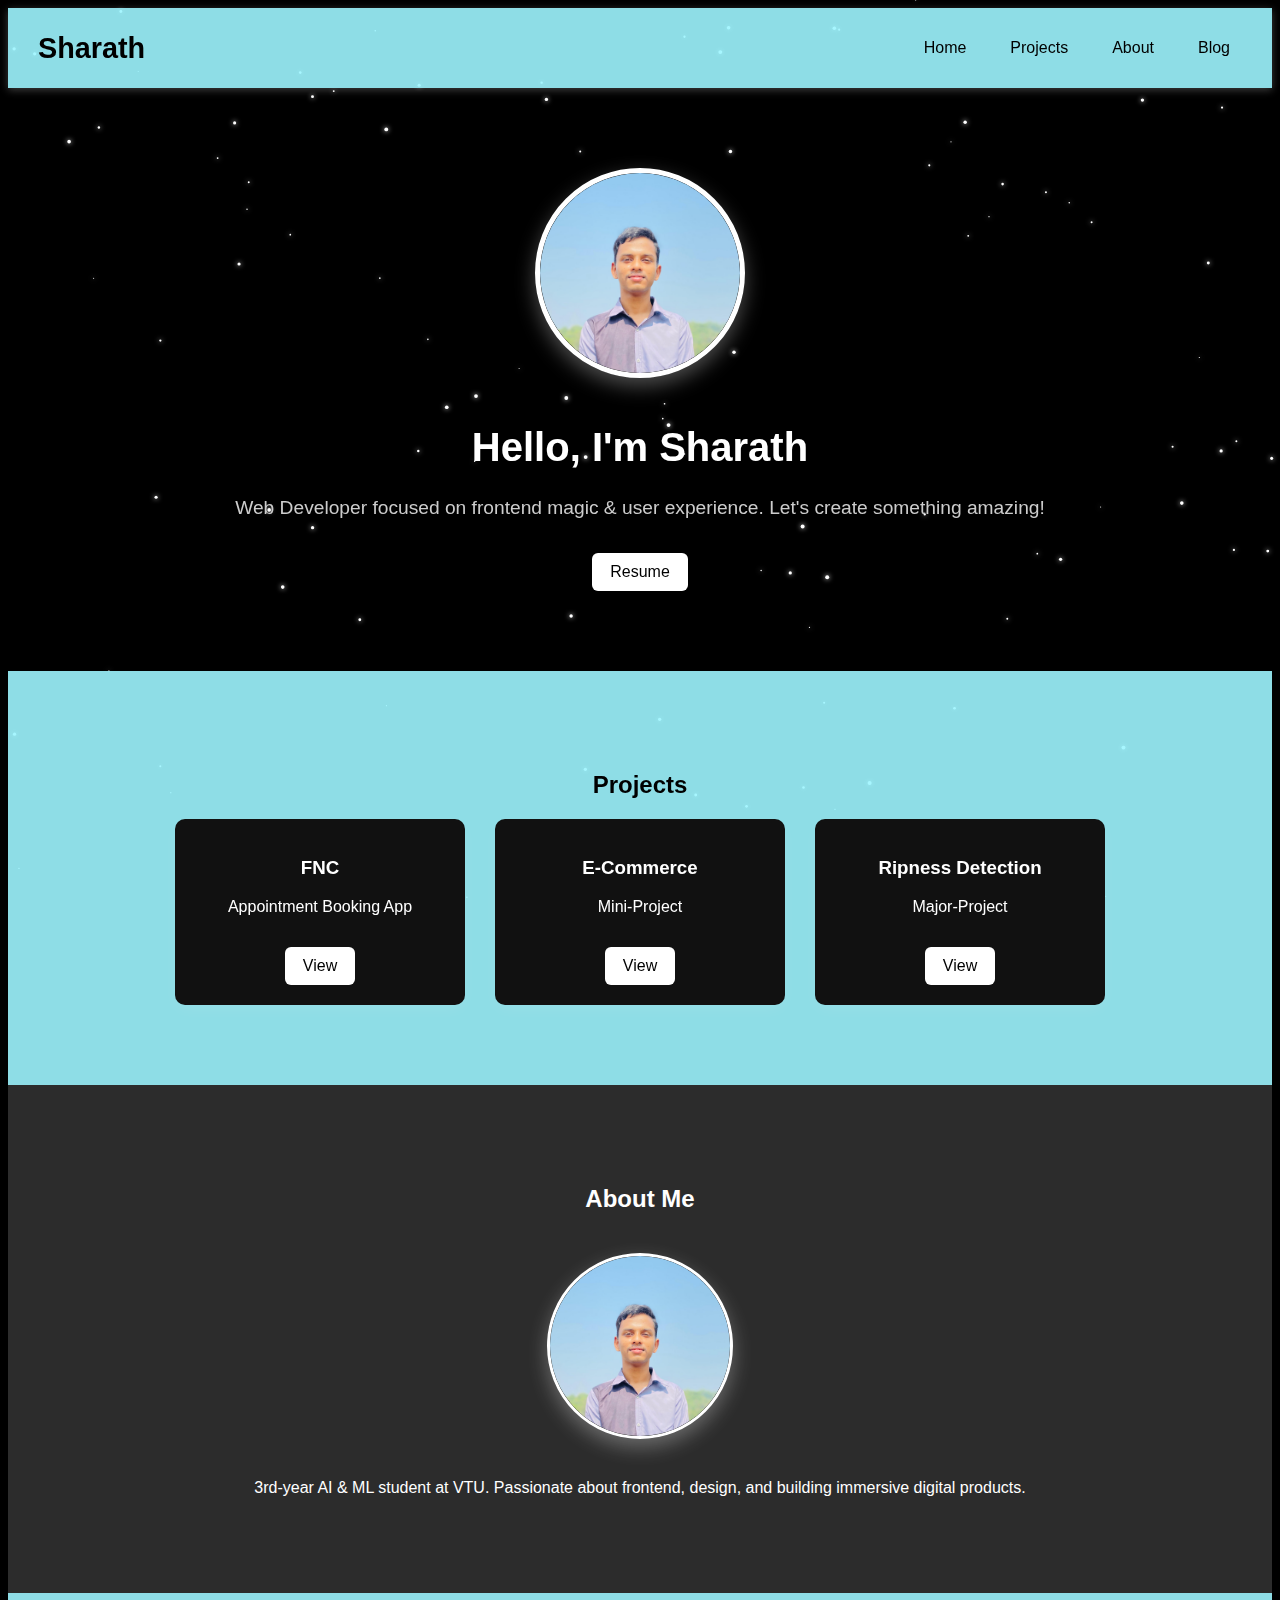
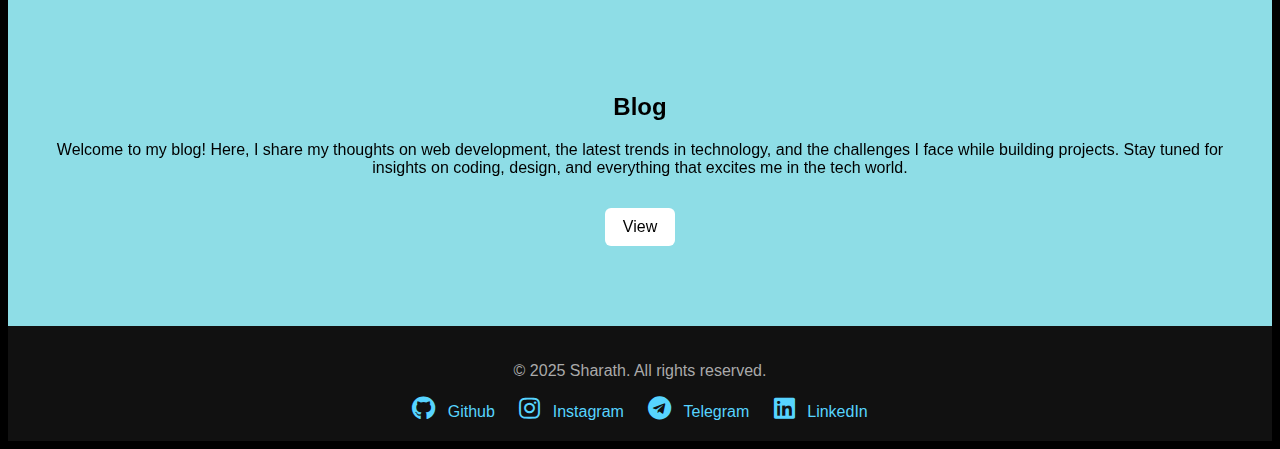
<file: index.html>
<!DOCTYPE html>
<html lang="en">
<head>
  <meta charset="UTF-8" />
  <meta name="viewport" content="width=device-width, initial-scale=1.0"/>
  <title>Sharath | Portfolio</title>
  <link rel="stylesheet" href="styles.css" />
  <link rel="stylesheet" href="https://cdnjs.cloudflare.com/ajax/libs/font-awesome/5.15.4/css/all.min.css" />
  <style>html { scroll-behavior: smooth; }</style>
</head>
<body>

  <!-- Falling Stars -->
  <canvas id="star-canvas"></canvas>

  <!-- Navbar -->
  <div class="navbar">
    <div class="navbar-container">
      <a href="#" class="logo">Sharath</a>
      <ul class="navbar-links">
        <li><a href="#home">Home</a></li>
        <li><a href="#projects">Projects</a></li>
        <li><a href="#about">About</a></li>
        <li><a href="#blog">Blog</a></li>
      </ul>
    </div>
  
  </div>

  <!-- Home -->
  <section id="home" class="section home-section show">
    <div class="home-content">
      <img src="profile.png" alt="Profile" class="profile-img" />
      <div>
        <h1>Hello, I'm Sharath</h1>
        <p>Web Developer focused on frontend magic & user experience. Let's create something amazing!</p>
        <a href="resume.html" class="view-button">Resume</a>
      </div>
    </div>
  </section>

  <!-- Projects -->
  <section id="projects" class="section show">
    <h2 style="color: black;">Projects</h2>
    <div class="projects-grid">
      <div class="project-card">
        <h3>FNC</h3>
        <p>Appointment Booking App</p>
        <a href="project.html" class="view-button">View</a>
      </div>
      <div class="project-card">
        <h3>E-Commerce</h3>
        <p>Mini-Project</p>
        <a href="project.html" class="view-button">View</a>
      </div>
      <div class="project-card">
        <h3>Ripness Detection</h3>
        <p>Major-Project</p>
        <a href="project.html" class="view-button">View</a>
      </div>
      <!-- Add more project cards -->
    </div>
  </section>

  <!-- About -->
  <section id="about" class="section show">
    <h2>About Me</h2>
    <img src="profile.png" alt="Sharath" class="about-img" />
    <p>3rd-year AI & ML student at VTU. Passionate about frontend, design, and building immersive digital products.</p>
  </section>

  <!-- Blog -->
  <section id="blog" class="section show">
    <h2 style="color: black;">Blog</h2>
    <p style="color:black;"> Welcome to my blog! Here, I share my thoughts on web development, the latest trends in technology, 
        and the challenges I face while building projects. Stay tuned for insights on coding, design, and 
        everything that excites me in the tech world.</p>
    <a href="blog.html" class="view-button">View</a>
  </section>


  <!-- Footer -->
  <footer>
    <p>&copy; 2025 Sharath. All rights reserved.</p>
    <div class="socials">
      <a href="https://github.com/sharathbedrodi2004" target="_blank"><i class="fab fa-github"></i> Github</a>
      <a href="https://www.instagram.com/sharathbedrodi?igsh=MXFmYzJ5ZnN4b3F5NA==" target="_blank"><i class="fab fa-instagram"></i> Instagram</a>
      <a href="https://t.me" target="_blank"><i class="fab fa-telegram"></i> Telegram</a>
      <a href="https://www.linkedin.com/in/sharath-b-0b450b358?utm_source=share&utm_campaign=share_via&utm_content=profile&utm_medium=android_app" target="_blank"><i class="fab fa-linkedin"></i> LinkedIn</a>
    </div>
  </footer>

  <!-- JS for Animation -->
  <script>
    const canvas = document.getElementById("star-canvas");
    const ctx = canvas.getContext("2d");
    canvas.width = window.innerWidth;
    canvas.height = window.innerHeight;
    const stars = Array.from({length: 100}, () => ({
      x: Math.random() * canvas.width,
      y: Math.random() * canvas.height,
      r: Math.random() * 1.5 + 0.5,
      speed: Math.random() * 1 + 0.5,
    }));
    function animateStars() {
      ctx.clearRect(0, 0, canvas.width, canvas.height);
      stars.forEach(star => {
        ctx.beginPath();
        ctx.arc(star.x, star.y, star.r, 0, 2 * Math.PI);
        ctx.fillStyle = "#fff";
        ctx.shadowBlur = 5;
        ctx.shadowColor = "#fff";
        ctx.fill();
        star.y += star.speed;
        star.x += star.speed * 0.2;
        if (star.y > canvas.height || star.x > canvas.width) {
          star.x = Math.random() * canvas.width;
          star.y = 0;
        }
      });
      requestAnimationFrame(animateStars);
    }
    animateStars();
  </script>
</body>
</html>
</file>
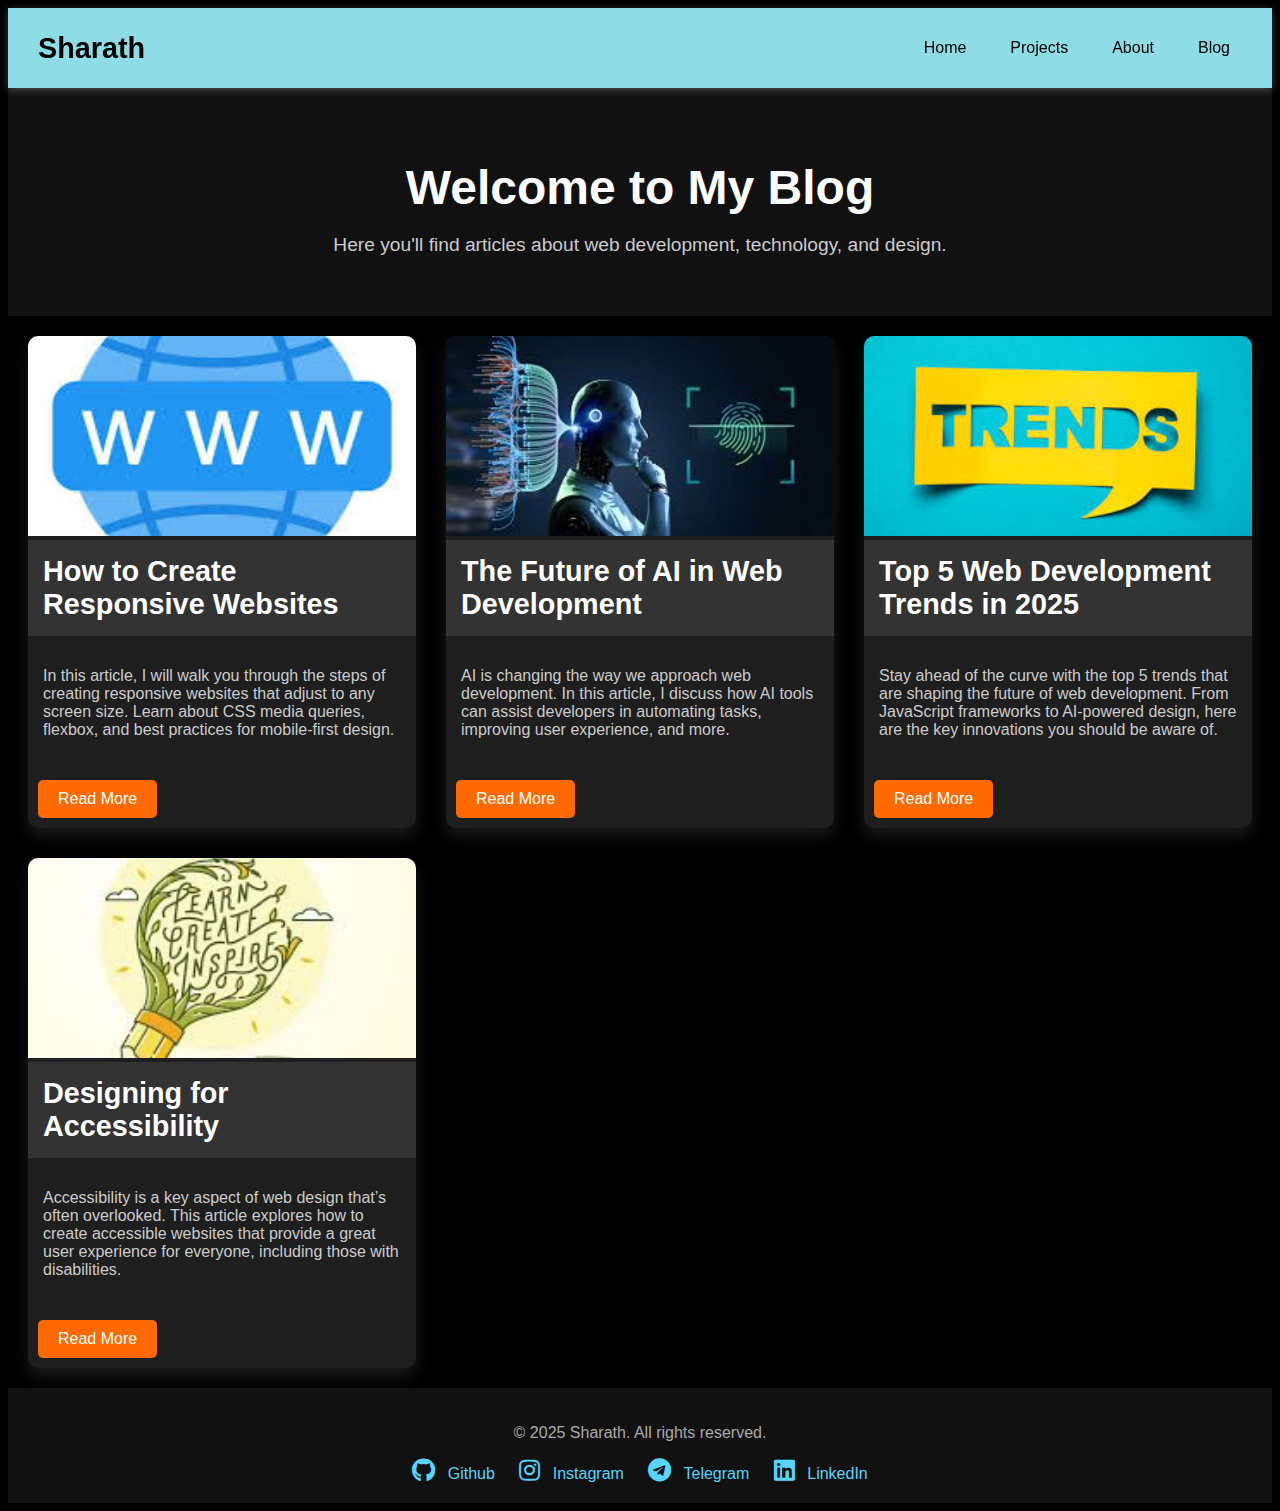
<file: blog.html>
<!DOCTYPE html>
<html lang="en">
<head>
  <meta charset="UTF-8" />
  <meta name="viewport" content="width=device-width, initial-scale=1.0"/>
  <title>Sharath | Blog</title>
  <link rel="stylesheet" href="styles1.css" />
  <link rel="stylesheet" href="https://cdnjs.cloudflare.com/ajax/libs/font-awesome/5.15.4/css/all.min.css" />
  <style>html { scroll-behavior: smooth; }</style>
</head>
<body>

      <!-- Navbar -->
  <div class="navbar">
    <div class="navbar-container">
      <a href="#" class="logo">Sharath</a>
      <ul class="navbar-links">
        <li><a href="index.html">Home</a></li>
        <li><a href="index.html">Projects</a></li>
        <li><a href="index.html">About</a></li>
        <li><a href="index.html">Blog</a></li>
      </ul>
    </div>
  
  </div>

  <!-- Blog Header -->
  <header class="blog-header">
    <h1>Welcome to My Blog</h1>
    <p>Here you'll find articles about web development, technology, and design.</p>
  </header>

  <!-- Blog Posts Section -->
  <section id="blog" class="section">
    <div class="blog-posts-container">

      <!-- Post 1 -->
      <div class="blog-post">
        <img src="blog1.jpg" alt="Blog Post 1 Image" class="blog-post-image"/>
        <h3 class="blog-post-title">How to Create Responsive Websites</h3>
        <p class="blog-post-text">
          In this article, I will walk you through the steps of creating responsive websites that adjust to any screen size. 
          Learn about CSS media queries, flexbox, and best practices for mobile-first design.
        </p>
        <a href="#" class="read-more-btn">Read More</a>
      </div>

      <!-- Post 2 -->
      <div class="blog-post">
        <img src="blog2.jpg" alt="Blog Post 2 Image" class="blog-post-image"/>
        <h3 class="blog-post-title">The Future of AI in Web Development</h3>
        <p class="blog-post-text">
          AI is changing the way we approach web development. In this article, I discuss how AI tools can assist developers in 
          automating tasks, improving user experience, and more.
        </p>
        <a href="#" class="read-more-btn">Read More</a>
      </div>

      <!-- Post 3 -->
      <div class="blog-post">
        <img src="blog3.jpg" alt="Blog Post 3 Image" class="blog-post-image"/>
        <h3 class="blog-post-title">Top 5 Web Development Trends in 2025</h3>
        <p class="blog-post-text">
          Stay ahead of the curve with the top 5 trends that are shaping the future of web development. From JavaScript 
          frameworks to AI-powered design, here are the key innovations you should be aware of.
        </p>
        <a href="#" class="read-more-btn">Read More</a>
      </div>

      <!-- Post 4 -->
      <div class="blog-post">
        <img src="blog4.jpg" alt="Blog Post 4 Image" class="blog-post-image"/>
        <h3 class="blog-post-title">Designing for Accessibility</h3>
        <p class="blog-post-text">
          Accessibility is a key aspect of web design that’s often overlooked. This article explores how to create accessible 
          websites that provide a great user experience for everyone, including those with disabilities.
        </p>
        <a href="#" class="read-more-btn">Read More</a>
      </div>

    </div>
  </section>

  <!-- Footer -->
  <footer>
    <p>&copy; 2025 Sharath. All rights reserved.</p>
    <div class="socials">
      <a href="https://github.com/sharathbedrodi2004" target="_blank"><i class="fab fa-github"></i> Github</a>
      <a href="https://www.instagram.com/sharathbedrodi?igsh=MXFmYzJ5ZnN4b3F5NA==" target="_blank"><i class="fab fa-instagram"></i> Instagram</a>
      <a href="https://t.me" target="_blank"><i class="fab fa-telegram"></i> Telegram</a>
      <a href="https://www.linkedin.com/in/sharath-b-0b450b358?utm_source=share&utm_campaign=share_via&utm_content=profile&utm_medium=android_app" target="_blank"><i class="fab fa-linkedin"></i> LinkedIn</a>
    </div>
  </footer>

</body>
</html>
</file>
<file: styles.css>
/* Base */
body {
    font-family: 'Segoe UI', sans-serif;
    background: #000;
    color: #fff;
    overflow-x: hidden;
  }
  
  section {
    padding: 80px 20px;
    text-align: center;
    opacity: 0;
    transform: translateY(40px);
    transition: 0.8s ease;
  }
  @media (max-width: 768px) {
    .navbar-container {
      flex-direction: column;
      align-items: center;
    }
  
    .projects-grid {
      flex-direction: column;
      align-items: center;
    }
  
    .project-card {
      width: 90%;
      max-width: 300px;
    }
  
    section {
      padding: 60px 10px;
    }
  
    .home-content h1 {
      font-size: 2rem;
    }
  
    .home-content p {
      font-size: 1rem;
    }
  }
  
  
  /* Even Section Backgrounds */
  section:nth-child(even) {
    background: #111; /* Dark background for even sections */
  }
  
  /* Specific Background for Even Sections */
  #projects {
    background: rgba(157, 245, 255, 0.9); /* Lighter dark background for Projects */
  }
  
  #about {
    background: #2c2c2c; /* Slightly different dark tone for About */
  }
  
  #blog {
    background: rgba(157, 245, 255, 0.9); /* A dark background for Blog */
  }
  
  
  /* Show Section Animation */
  section.show {
    opacity: 1;
    transform: translateY(0);
  }
  
  /* Canvas */
  #star-canvas {
    position: fixed;
    top: 0;
    left: 0;
    z-index: -0;
    width: 100vw;
    height: 100vh;
  }
  
  /* Navbar */
  .navbar {
    position: sticky;
    top: 0;
    background: rgba(157, 245, 255, 0.9);
    padding: 15px 30px;
    z-index: 1000;
    box-shadow: 0 2px 8px rgba(255, 255, 255, 0.247);
  }
  
  .navbar-container {
    display: flex;
    justify-content: space-between;
    align-items: center;
  }
  
  .logo {
    font-size: 1.8rem;
    color: #000000;
    text-decoration: none;
    font-weight: bold;
  }
  
  .navbar-links {
    display: flex;
    gap: 20px;
    list-style: none;
  }
  
  .navbar-links a {
    color: rgb(0, 0, 0);
    text-decoration: none;
    padding: 8px 12px;
    border-radius: 5px;
    transition: 0.3s ease;
  }
  
  .navbar-links a:hover {
    background: rgba(255, 255, 255, 0.831);
    box-shadow: 0 0 8px #000000;
  }

  
  /* Home Section */
  .home-content {
    max-width: 1000px;
    margin: auto;
    display: flex;
    flex-wrap: wrap;
    align-items: center;
    gap: 20px;
    justify-content: center;
  }
  
  .profile-img {
    width: 200px;
    height: 200px;
    border-radius: 50%;
    border: 5px solid #fff;
    box-shadow: 0 8px 20px rgba(255,255,255,0.3);
    transition: 0.4s ease;
  }
  .profile-img:hover {
    transform: scale(1.05);
  }
  
  .home-content h1 {
    font-size: 2.5rem;
  }
  .home-content p {
    margin-top: 10px;
    font-size: 1.2rem;
    color: #ccc;
  }
  
  /* Projects */
  .projects-grid {
    display: flex;
    flex-wrap: wrap;
    gap: 30px;
    justify-content: center;
  }
  
  .project-card {
    background: #111;
    padding: 20px;
    width: 250px;
    border-radius: 10px;
    box-shadow: 0 5px 15px #fff1;
    transition: transform 0.3s;
  }
  .project-card:hover {
    transform: translateY(-10px);
  }
  .view-button {
    display: inline-block;
    margin-top: 15px;
    padding: 10px 18px;
    background: #ffffff;
    color: rgb(0, 0, 0);
    border: none;
    border-radius: 6px;
    text-decoration: none;
    transition: 0.3s ease;
  }
  .view-button:hover {
    background: #bdeeffc5;
    transform: scale(1.05);
  }
  
  /* About */
  .about-img {
    width: 180px;
    border-radius: 50%;
    margin: 20px 0;
    border: 3px solid #fff;
    box-shadow: 0 8px 20px rgba(255,255,255,0.3);
  }

  
  /* Footer */
  footer {
    background: #111;
    color: #aaa;
    text-align: center;
    padding: 20px 10px;
  }
  footer .socials {
    margin-top: 10px;
  }
  footer .socials a {
    margin: 0 10px;
    color: #57d4ff;
    text-decoration: none;
    transition: 0.3s;
  }
  footer .socials a:hover {
    text-shadow: 0 0 10px #57d4ff;
  }
  
  footer .socials i {
    margin-right: 8px;
    font-size: 1.5rem;
  }
  
  /* Add Font Awesome */
  @import url('https://cdnjs.cloudflare.com/ajax/libs/font-awesome/5.15.4/css/all.min.css');
</file>
<file: styles1.css>
body {
    font-family: 'Segoe UI', sans-serif;
    background: #000;
    color: #fff;
    overflow-x: hidden;
  }
/* Navbar */
.navbar {
    position: sticky;
    top: 0;
    background: rgba(157, 245, 255, 0.9);
    padding: 15px 30px;
    z-index: 1000;
    box-shadow: 0 2px 8px rgba(255, 255, 255, 0.247);
  }
  
  .navbar-container {
    display: flex;
    justify-content: space-between;
    align-items: center;
  }
  
  .logo {
    font-size: 1.8rem;
    color: #000000;
    text-decoration: none;
    font-weight: bold;
  }
  
  .navbar-links {
    display: flex;
    gap: 20px;
    list-style: none;
  }
  
  .navbar-links a {
    color: rgb(0, 0, 0);
    text-decoration: none;
    padding: 8px 12px;
    border-radius: 5px;
    transition: 0.3s ease;
  }
  
  .navbar-links a:hover {
    background: rgba(255, 255, 255, 0.831);
    box-shadow: 0 0 8px #000000;
  }


/* Blog Header */
.blog-header {
    text-align: center;
    padding: 40px 20px;
    background-color: #111;
    color: #fff;
  }
  
  .blog-header h1 {
    font-size: 3rem;
    margin-bottom: 10px;
  }
  
  .blog-header p {
    font-size: 1.2rem;
    color: #ccc;
  }
  
  /* Blog Posts */
  .blog-posts-container {
    display: grid;
    grid-template-columns: repeat(auto-fill, minmax(300px, 1fr));
    gap: 30px;
    padding: 20px;
  }
  
  .blog-post {
    background: #1e1e1e;
    border-radius: 10px;
    overflow: hidden;
    box-shadow: 0 8px 15px rgba(255, 255, 255, 0.1);
    transition: transform 0.3s ease;
  }
  
  .blog-post:hover {
    transform: translateY(-10px);
  }
  
  .blog-post-image {
    width: 100%;
    height: 200px;
    object-fit: cover;
  }
  
  .blog-post-title {
    padding: 15px;
    font-size: 1.8rem;
    color: #fff;
    background-color: #333;
    margin: 0;
  }
  
  .blog-post-text {
    padding: 15px;
    color: #ccc;
    font-size: 1rem;
  }
  
  .read-more-btn {
    display: inline-block;
    padding: 10px 20px;
    margin: 10px;
    background: #ff6a00;
    color: #fff;
    border-radius: 5px;
    text-decoration: none;
    transition: background 0.3s ease;
  }
  
  .read-more-btn:hover {
    background: #ee0979;
  }
  
  /* Footer */
  footer {
    background: #111;
    color: #aaa;
    text-align: center;
    padding: 20px 10px;
  }
  
  footer .socials {
    margin-top: 10px;
  }
  
  footer .socials a {
    margin: 0 10px;
    color: #57d4ff;
    text-decoration: none;
    transition: 0.3s;
  }
  
  footer .socials a:hover {
    text-shadow: 0 0 10px #57d4ff;
  }
  
  footer .socials i {
    margin-right: 8px;
    font-size: 1.5rem;
  }
</file>
